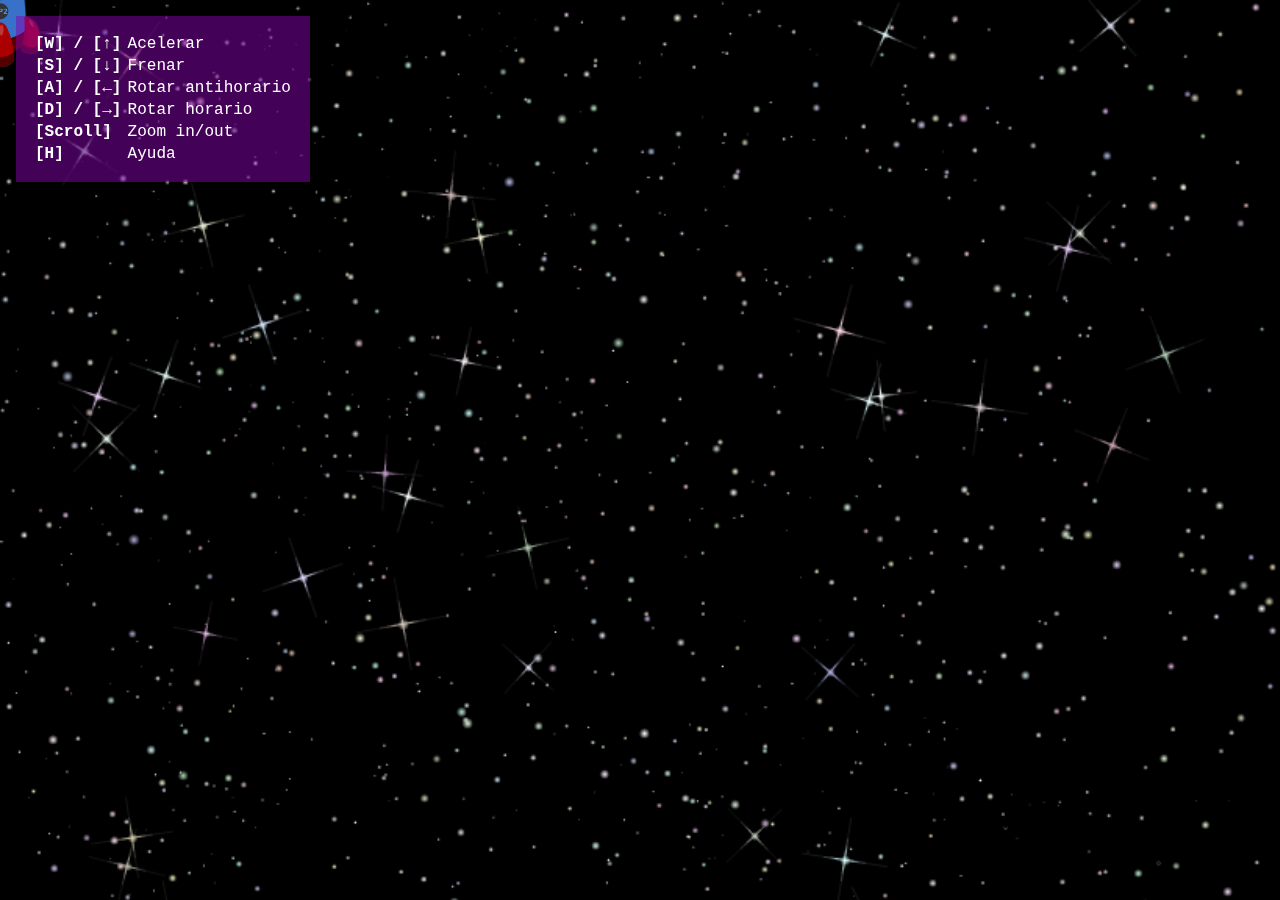
<file: tp2/index.html>
<doctype html>

<html>
	<head>
	<title>FCG 2021 - TP2</title>

	<!-- Custom styles for this template -->
	<link href="style.css" rel="stylesheet">

	<!-- del proyecto -->
	<script type="text/javascript" id="includedscript" src="ejercicio.js"></script>
	<script type="text/javascript" id="includedscript" src="tp2.js"></script>

	</head>
	<body onMouseMove="MoveRocket()">

	<img id="propeller0" class="propeller" src="fire.gif"/>
	<img id="propeller1" class="propeller" src="fire.gif"/>
	<img id="propeller2" class="propeller" src="fire.gif"/>
	<img id="rocket" src="rocket.png"/>

	<div id="controls">
		<table>
			<tr><th>[W] / [↑]</th><td>Acelerar</td></tr>
			<tr><th>[S] / [↓]</th><td>Frenar</td></tr>
			<tr><th>[A] / [←]</th><td>Rotar antihorario</td></tr>
			<tr><th>[D] / [→]</th><td>Rotar horario</td></tr>
			<tr><th>[Scroll]</th><td>Zoom in/out</td></tr>
			<tr><th>[H]</th><td>Ayuda</td></tr>
		</table>
	</div>
	</body>
</html>
</file>
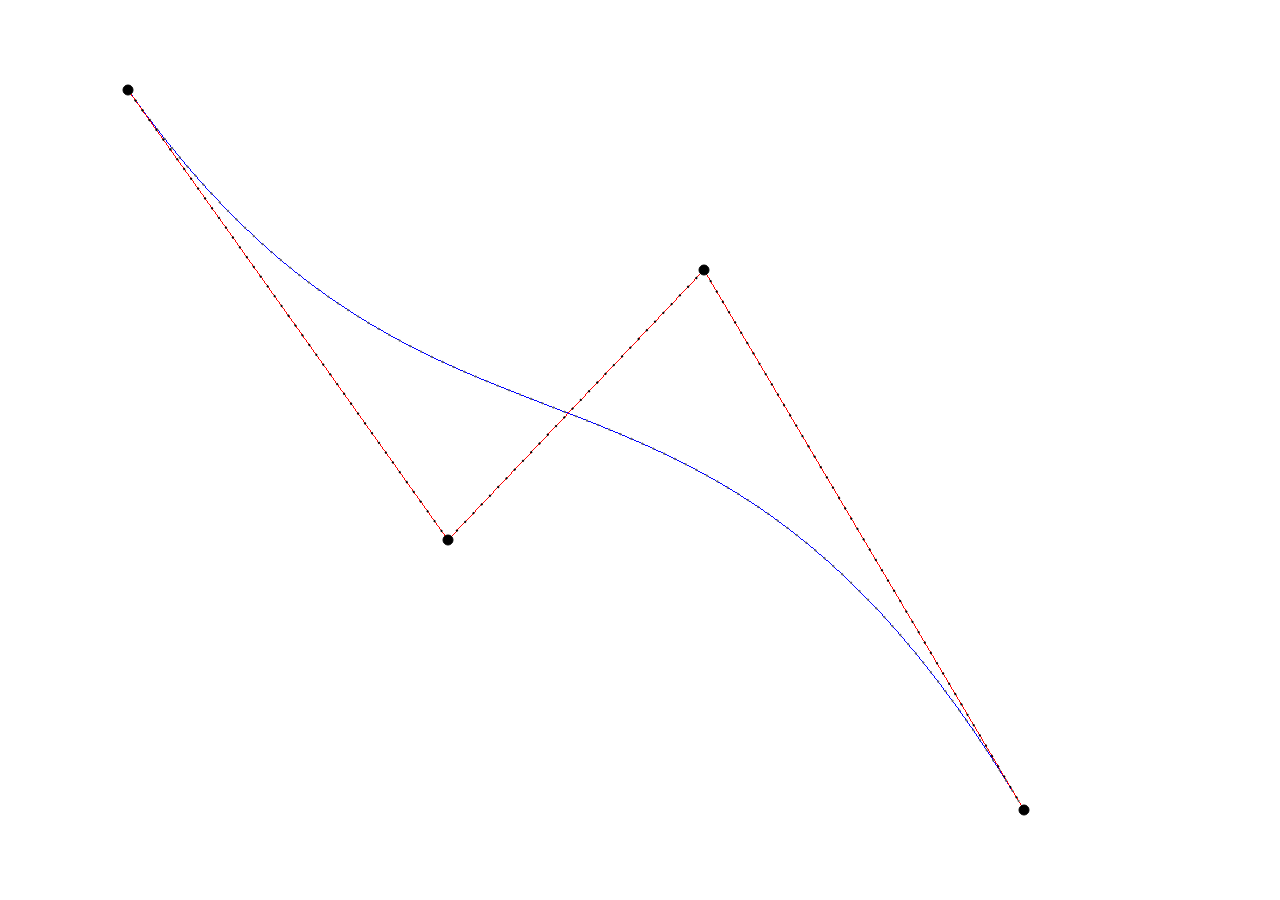
<file: tp3/index.html>
<doctype html>
<html>
	<head>
		<title>FCG 2021 - TP3</title>

		<!-- estilo-->
		<link href="style.css" rel="stylesheet">

		<!--js del proyecto -->
		<script src="https://ajax.googleapis.com/ajax/libs/jquery/3.5.1/jquery.min.js"></script>
		<script type="text/javascript" id="includedscript" src="tp3.js"></script>
		<script type="text/javascript" id="includedscript" src="ejercicio.js"></script>

	</head>
	<body>
	<canvas id="canvas"></canvas>
		<svg id="overlay">
			<path id="curve" />
			<g id="lines">
				<line id="line0" />
				<line id="line1" />
				<line id="line2" />
			</g>
			<circle id="p0" />
			<circle id="p1" />
			<circle id="p2" />
			<circle id="p3" />
		</svg>
	</body>
</html>
</file>
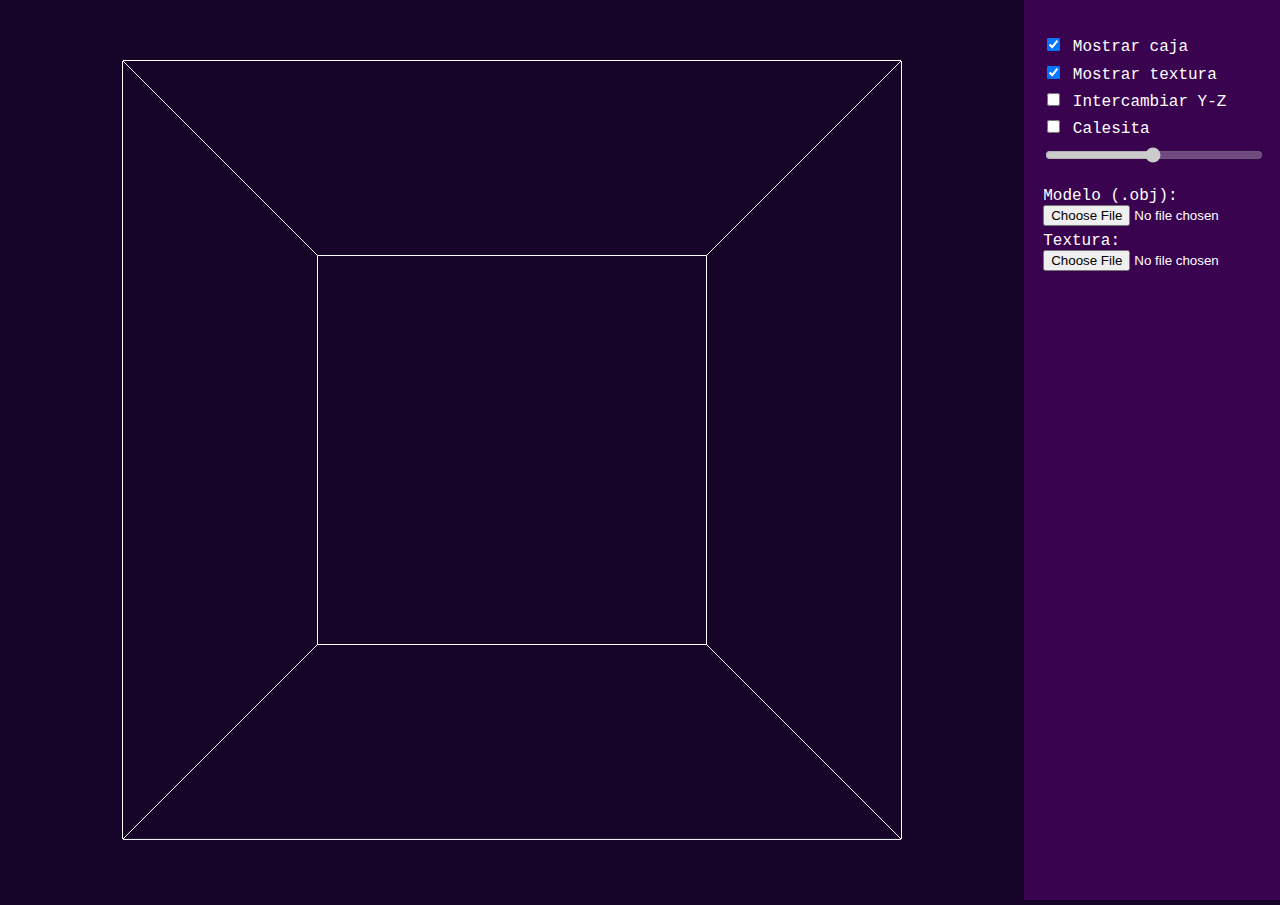
<file: tp4/index.html>
<doctype html>
<html>
<head>
<title>FCG 2021 - TP4</title>

<!-- estilo-->
<link href="style.css" rel="stylesheet">

<script type="text/javascript" src="objmesh.js"></script>
<script type="text/javascript" id="includedscript" src="boxdrawer.js"></script>
<script type="text/javascript" id="includedscript" src="project4.js"></script>
<script type="text/javascript" id="includedscript" src="ejercicio.js"></script>

</head>
<body onresize="WindowResize()">
	<!-- canvas (WebGL)-->
	<div id="canvas-div"><canvas id="canvas"></canvas></div><div id="controls-div">
		<!-- menu y controles-->
		<div id="controls">
			<div class="control-group">
				<div class="control"><input id="show-box" name="show-box" type="checkbox" onchange="DrawScene()" checked /><label for="show-box"> Mostrar caja</label></div>
				<div class="control"><input id="show-texture" name="show-texture" type="checkbox" onchange="ShowTexture(this)" checked /><label for="show-texture"> Mostrar textura </label></div>
				<div class="control"><input id="swap-yz" name="swap-yz" type="checkbox" onchange="SwapYZ(this)" /><label for="swap-yz"> Intercambiar Y-Z </label></div>
				<div class="control"><input id="auto-rotate" name="auto-rotate" type="checkbox" onchange="AutoRotate(this)"/><label for="auto-rotate"> Calesita </label></div>
				<div class="control"><input id="rotation-speed" type="range" min="1" max="100" value="50" disabled/></div>
			</div>
			<div class="control-group">
				<div class="control">Modelo (.obj):<br/><input id="obj" type="file" onchange="LoadObj(this)" accept=".obj"/></div>
				<div class="control">Textura:<br/><input id="texture" type="file" onchange="LoadTexture(this)" accept="image/*"/></div>
			</div>
			<div class="control-group">
				<img id="texture-img" />
			</div>
		</div>
	</div>
</body>
</html>
</file>
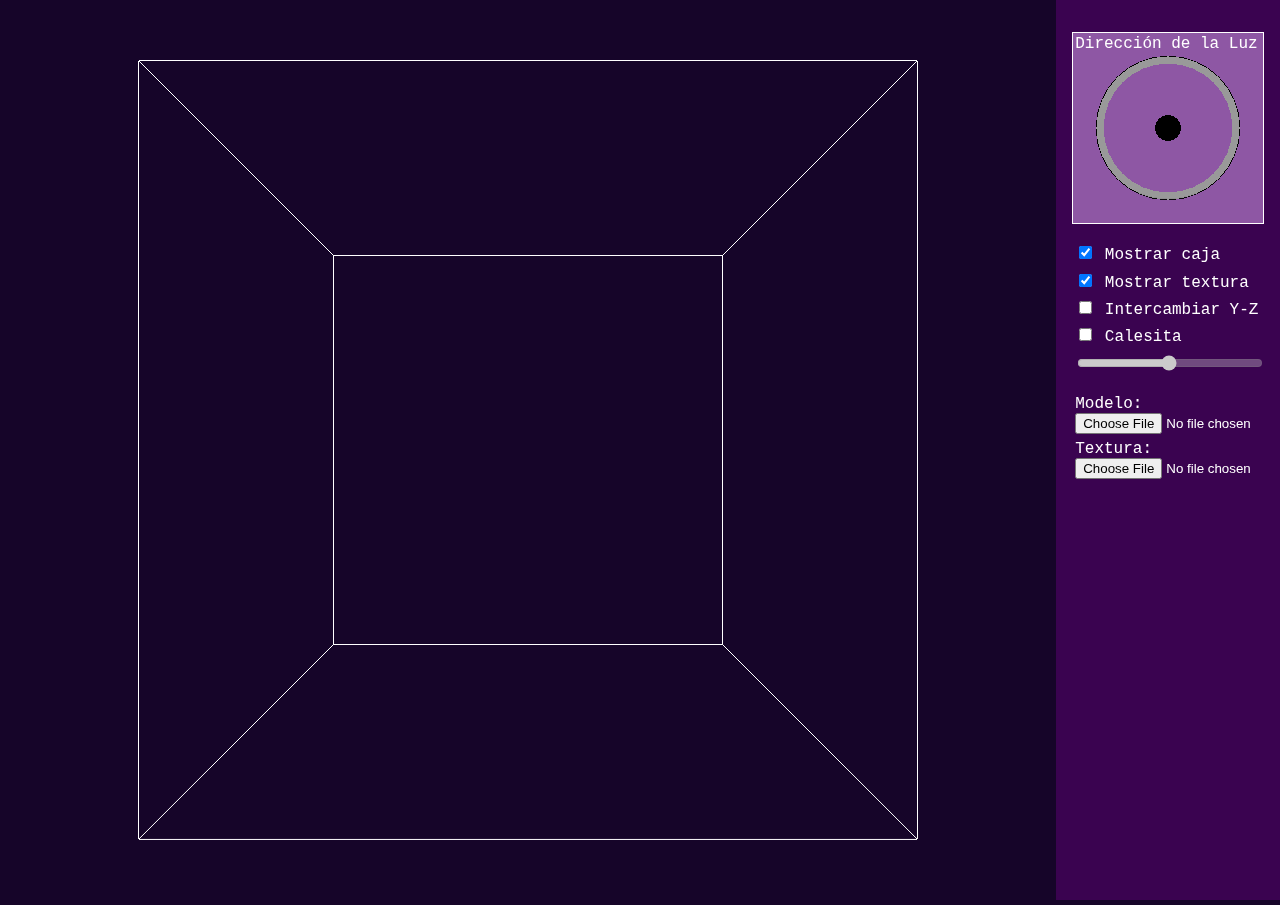
<file: trabajo-practico-integrador-master/index.html>
<doctype html>
<html>
<head>
<title> FCG 2021 - TP5</title>

<!-- estilo-->
<link href="style.css" rel="stylesheet">

<script type="text/javascript" id="includedscript" src="boxdrawer.js"></script>
<script type="text/javascript" id="includedscript" src="lightview.js"></script>
<script type="text/javascript" id="includedscript" src="project5.js"></script>
<script type="text/javascript" id="includedscript" src="ejercicio.js"></script>
<script type="text/javascript" src="objmesh.js"></script>

</head>
<body onresize="WindowResize()">
    <!-- canvas (WebGL)-->
    <div id="canvas-div"><canvas id="canvas"></canvas></div><div id="controls-div">
    <!-- menu y controles-->
    <div id="controls">
        <div class="control-group"><canvas id="lightcontrol"></canvas><div id="lightcontrol-label">Dirección de la Luz</div></div>
        <div class="control-group">
            <div class="control"><input id="show-box" name="show-box" type="checkbox" onchange="DrawScene()" checked /><label for="show-box"> Mostrar caja</label></div>
            <div class="control"><input id="show-texture" name="show-texture" type="checkbox" onchange="ShowTexture(this)" checked /><label for="show-texture"> Mostrar textura</label></div>
            <div class="control"><input id="swap-yz" name="swap-yz" type="checkbox" onchange="SwapYZ(this)" /><label for="swap-yz"> Intercambiar Y-Z</label></div>
            <div class="control"><input id="auto-rotate" name="auto-rotate" type="checkbox" onchange="AutoRotate(this)"/><label for="auto-rotate"> Calesita</label></div>
            <div class="control"><input id="rotation-speed" type="range" min="1" max="100" value="50" disabled/></div>
        </div>
        <div class="control-group">
            <div class="control">Modelo:<br/><input id="obj" type="file" onchange="LoadObj(this)" accept=".obj"/></div>
            <div class="control">Textura:<br/><input id="texture" type="file" onchange="LoadTexture(this)" accept="image/*"/></div>
        </div>
        <div class="control-group">
            <img id="texture-img" />
        </div>
    </div>
    </div>
</body>
</html>
</file>
<file: tp2/style.css>
html {
	color: #aaa;
	background-color: #333;
	font-family: Arial;
}
body {
	background-image: url(space_background.png);
    background-size: 1600px;
	padding: 0;
	margin: 0;
}
#rocket, .propeller {
	display: block;
	position: fixed;
	cursor: none;
}
#rocket {
	width: 204px;
	height: 204px;
	left: -102px;
	top: -102px;
	
}
.propeller {
	width: 100px;
	height: 100px;
	left: -50px;
	top: -50px;
}
#controls {
	position: fixed;
	background-color: rgba(133, 2, 173, 0.5);
	padding: 1em;
	top: 1em;
	left: 1em;
	font-family: 'Courier New', monospace;
}
#controls table {
	color: white;
}
#controls th, #controls td {
	text-align: left;
}
#controls td {
	padding-left: .2em;
}
</file>
<file: tp3/style.css>
html {
	color: black;
	background-color: white;
	font-family: Arial;
	overflow: hidden;
}
body {
	padding: 0;
	margin: 0;
	height: 100%;
}
canvas, #overlay {
	display: block;
	position: fixed;
	top:  0;
	left: 0;
	width:  100%;
	height: 100%;
}
circle {
	fill: rgb(0, 0, 0);
	stroke: black;
	stroke-width: 1px;
	r: 5px;
}
circle:hover {
	fill: rgb(255, 0, 0);
	cursor: hand;
	stroke-width: 4px;
	stroke: rgb(255, 0, 0);
}
line {
	stroke: black;
	stroke-width: 2px;
	stroke-dasharray: 2, 10;
}
path {
	stroke: rgb(99, 99, 99);
	stroke-width: 2px;
	stroke-dasharray: 2, 10;
	fill: none;
}
</file>
<file: tp4/style.css>
html {
    color: white;
    background-color: rgb(22, 5, 41);
    font-family: 'Courier New';
    overflow: hidden;
}

body {
    padding: 0;
    margin: 0;
}

input[type=checkbox], label {
    cursor: hand;
}

input[type=range] {
    width: 100%;
}

canvas {
    display: block;
    position: absolute;
    top:  0;
    left: 0;
    width:  100%;
    height: 100%;
}

#canvas-div {
    position: relative;
}

#controls-div {
    vertical-align: top;
    background-color: rgb(58, 3, 80);
    overflow: auto;
}

#controls {
    padding: 1em;
}

.control {
    padding: 0.2em;
}

@media (orientation: landscape) {
    #canvas-div {
        display: inline-block;
        width:   80%;
        height: 100%;
    }
    #controls-div {
        display: inline-block;
        width:   20%;
        height: 100%;
    }
    .control-group {
        margin-top: 1em;
        overflow: hidden;
    }
    #texture-img {
        width: 100%;
        height: auto;
    }
}

@media (orientation: portrait) {
    #canvas-div {
        width:  100%;
        height:  80%;
    }
    #controls-div {
        width:  100%;
        height:  20%;
    }
    .control-group {
        display: inline-block;
        vertical-align: top;
        margin-left: 2em;
    }
    #texture-img {
        width: auto;
        height: calc( 100% - 2em );
    }
}
</file>
<file: trabajo-practico-integrador-master/style.css>
html {
	color: white;
	background-color: rgb(22, 5, 41);
	font-family: 'Courier New';
	overflow: hidden;
}
body {
	padding: 0;
	margin: 0;
}
input[type=checkbox], label {
	cursor: hand;
}
input[type=range] {
	width: 100%;
}
#canvas {
	display: block;
	position: absolute;
	top:  0;
	left: 0;
	width:  100%;
	height: 100%;
}
#canvas-div {
	position: relative;
}
#controls-div {
	vertical-align: top;
	background-color: rgb(58, 3, 80);
	overflow: auto;
}
#controls {
	padding: 1em;
}
.control-group {
	position: relative;
	max-width: 12em;
}
.control {
	padding: 0.2em;
}
#lightcontrol {
	width:  12em;
	height: 12em;
	background-color: rgb(58, 3, 80);
	outline: 1px solid white;
	outline-offset: -1px;
}
#lightcontrol-label {
	position: absolute;
	top: 0.2em;
	left: 0.2em;
	pointer-events: none;
}
#shininess-label {
	float: left;
}
#shininess-value {
	float: right;
	text-align: right;
	width: 4em;
}
@media (orientation: landscape) {
	#canvas-div {
		display: inline-block;
		width:  calc(100% - 14em);
		height: 100%;
	}
	#controls-div {
		display: inline-block;
		width:   14em;
		height: 100%;
	}
	.control-group {
		margin-top: 1em;
		overflow: hidden;
	}
	#texture-img {
		width: 100%;
		height: auto;
	}
}
@media (orientation: portrait) {
	#canvas-div {
		width:  100%;
		height: calc(100% - 14em);
	}
	#controls-div {
		width:  100%;
		height: 14em;
	}
	.control-group {
		display: inline-block;
		vertical-align: top;
		margin-left: 2em;
	}
	#texture-img {
		width: auto;
		height: calc( 100% - 2em );
	}
}
</file>
